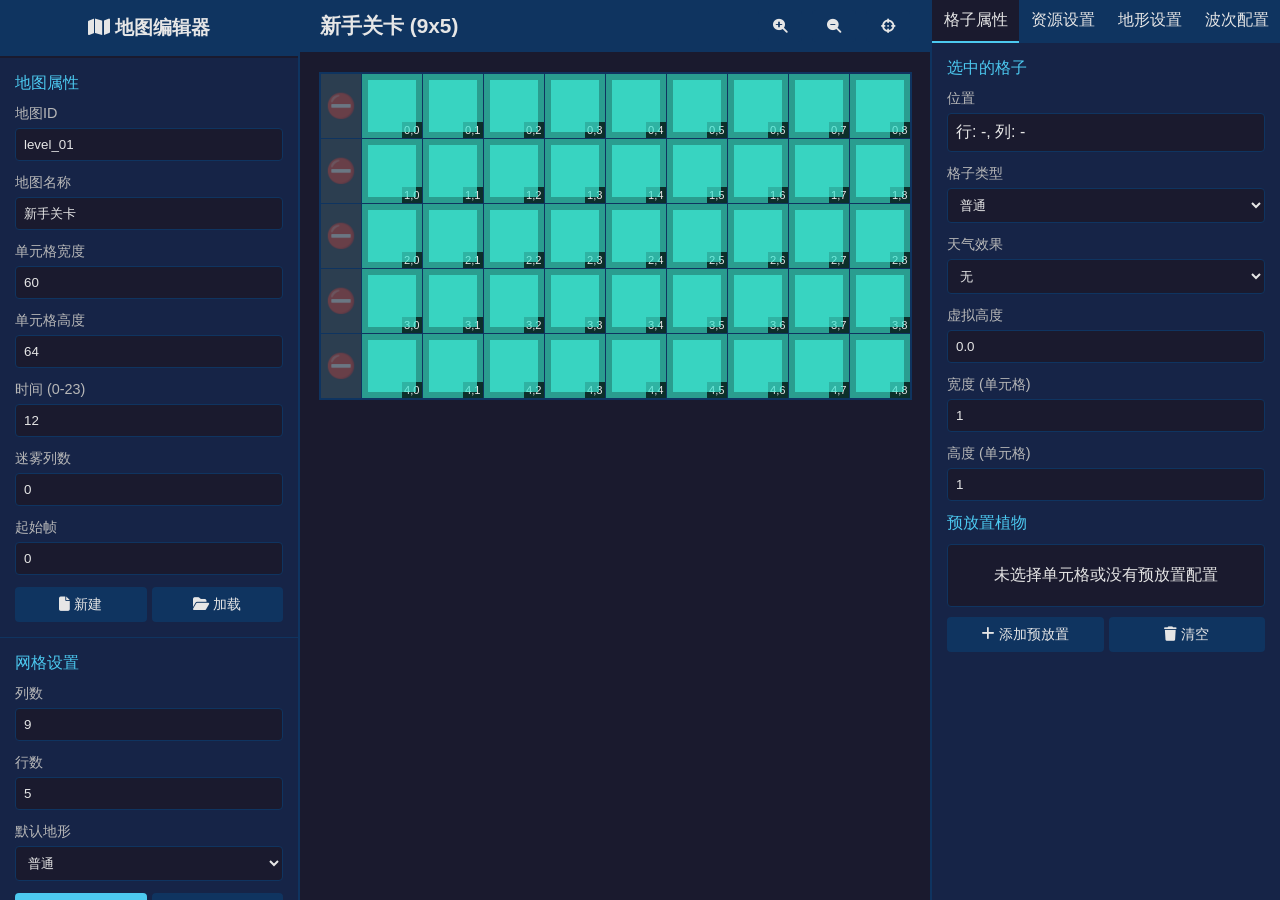
<file: MapEditor/index.html>
<!DOCTYPE html>
<html lang="zh-CN">
	<head>
		<meta charset="UTF-8">
		<meta name="viewport" content="width=device-width, initial-scale=1.0">
		<title>地图编辑器</title>
		<link rel="stylesheet" href="https://cdnjs.cloudflare.com/ajax/libs/font-awesome/6.4.0/css/all.min.css">
		<link rel="stylesheet" href="MapEditor.css">
		<script type="text/javascript" src="MapEditorCore.js" charset="utf-8"></script>
		<meta name="viewport" content="width=device-width, initial-scale=1.0, maximum-scale=1.0, user-scalable=no">
	</head>
	<body>
		<div class="container">
			<!-- 左侧面板 -->
			<div class="left-panel">
				<div class="panel-header">
					<i class="fas fa-map"></i> 地图编辑器
				</div>

				<div class="panel-section">
					<div class="section-title">地图属性</div>
					<div class="form-group">
						<label for="mapId">地图ID</label>
						<input type="text" id="mapId" class="form-control" value="level_01">
					</div>
					<div class="form-group">
						<label for="mapName">地图名称</label>
						<input type="text" id="mapName" class="form-control" value="新手关卡">
					</div>
					<div class="form-group">
						<label for="defCellWidth">单元格宽度</label>
						<input type="number" id="defCellWidth" class="form-control" value="80" min="20" max="200">
					</div>
					<div class="form-group">
						<label for="defCellHeight">单元格高度</label>
						<input type="number" id="defCellHeight" class="form-control" value="80" min="20" max="200">
					</div>
					<div class="form-group">
						<label for="time">时间 (0-23)</label>
						<input type="number" id="time" class="form-control" value="12" min="0" max="23">
					</div>
					<div class="form-group">
						<label for="fogCols">迷雾列数</label>
						<input type="number" id="fogCols" class="form-control" value="0" min="0" max="20">
					</div>
					<div class="form-group">
						<label for="startFrame">起始帧</label>
						<input type="number" id="startFrame" class="form-control" value="0" min="0">
					</div>
					<div class="btn-group">
						<button id="newMapBtn" class="btn"><i class="fas fa-file"></i> 新建</button>
						<button id="loadMapBtn" class="btn"><i class="fas fa-folder-open"></i> 加载</button>
					</div>
				</div>

				<div class="panel-section">
					<div class="section-title">网格设置</div>
					<div class="form-group">
						<label for="gridCols">列数</label>
						<input type="number" id="gridCols" class="form-control" value="9" min="1" max="30">
					</div>
					<div class="form-group">
						<label for="gridRows">行数</label>
						<input type="number" id="gridRows" class="form-control" value="5" min="1" max="30">
					</div>
					<div class="form-group">
						<label for="terrainType">默认地形</label>
						<select id="terrainType" class="form-control">
							<option value="0">普通</option>
							<option value="1">水上</option>
							<option value="2">洞穴</option>
							<option value="3">岩石</option>
							<option value="4">熔岩</option>
							<option value="5">天空</option>
							<option value="6">水下</option>
						</select>
					</div>
					<div class="btn-group">
						<button id="resizeGridBtn" class="btn btn-primary"><i class="fas fa-expand-alt"></i> 应用</button>
						<button id="clearGridBtn" class="btn"><i class="fas fa-trash"></i> 清空</button>
					</div>
				</div>

				<div class="panel-section">
					<div class="section-title">单元格类型</div>
					<div class="form-group">
						<div class="list-item" data-type="0">
							<span class="color-preview grass"></span> 普通
						</div>
						<div class="list-item" data-type="1">
							<span class="color-preview water"></span> 水上
						</div>
						<div class="list-item" data-type="2">
							<span class="color-preview hole"></span> 洞穴
						</div>
						<div class="list-item" data-type="3">
							<span class="color-preview stone"></span> 岩石
						</div>
						<div class="list-item" data-type="4">
							<span class="color-preview lava"></span> 熔岩
						</div>
						<div class="list-item" data-type="5">
							<span class="color-preview sky"></span> 天空
						</div>
						<div class="list-item" data-type="6">
							<span class="color-preview inwater"></span> 水下
						</div>
					</div>
					<div class="form-group">
						<label for="selectedCellType">当前选中类型</label>
						<div id="selectedCellTypeDisplay" class="form-control"
							style="display: flex; align-items: center;">
							<span id="selectedColorPreview" class="color-preview grass"></span>
							<span id="selectedTypeText">普通</span>
						</div>
					</div>
					<div class="btn-group">
						<button id="fillGridBtn" class="btn"><i class="fas fa-fill-drip"></i> 填充全部</button>
					</div>
				</div>
				<div class="panel-section">
					<div class="section-title">阳光设置</div>
					<div class="form-group">
						<label for="generateSunlight">是否生成阳光</label>
						<select id="generateSunlight" class="form-control">
							<option value="true">是</option>
							<option value="false">否</option>
						</select>
					</div>
					<div class="form-group">
						<label for="maxSunlight">最大阳光数</label>
						<input type="number" id="maxSunlight" class="form-control" value="50" min="0" max="999">
					</div>
					<div class="form-group">
						<label for="currentFireCount">基础阳光数</label>
						<input type="number" id="currentFireCount" class="form-control" value="25" min="0" max="999">
					</div>
					<div class="form-group">
						<label for="sunlightEscape">产生时间间隔基数</label>
						<input type="number" id="sunlightEscape" class="form-control" value="600" min="0">
					</div>
					<div class="form-group">
						<label for="sunlightDealt">产生时间间隔随机增量</label>
						<input type="number" id="sunlightDealt" class="form-control" value="550" min="0">
					</div>
					<div class="form-group">
						<label for="sunlightMode">产生模式</label>
						<input type="number" id="sunlightMode" class="form-control" value="1" min="0">
					</div>

					<div class="section-title">特效设置</div>
					<div class="form-group">
						<button id="addEffectBtn" class="btn btn-primary" style="margin-bottom: 10px;">
							<i class="fas fa-plus"></i> 添加特效
						</button>
						<div id="effectsContainer">
							<!-- 特效配置将在这里动态生成 -->
						</div>
					</div>

					<div class="section-title">BGM设置</div>
					<div class="form-group">
						<label for="defBgm">默认BGM</label>
						<input type="number" id="defBgm" class="form-control" value="1" min="0" max="10">
					</div>

					<!-- 在resources-tab标签页中添加 -->
					<div class="section-title">地图描述</div>
					<div class="form-group">
						<label for="descText">描述文本</label>
						<input type="text" id="descText" class="form-control" value="地图名\天气\模式\攻击波数">
					</div>
					<div class="form-group">
						<label for="descLib">描述库GUID</label>
						<input type="text" id="descLib" class="form-control" value="">
					</div>
					<div class="form-group">
						<label for="descImage">描述图像GUID</label>
						<input type="text" id="descImage" class="form-control" value="">
					</div>
					<div class="form-group">
						<label for="descMon">描述怪物 (用逗号分隔)</label>
						<input type="text" id="descMon" class="form-control" value="">
					</div>
					<div class="form-group">
						<label for="descBoss">BOSS描述</label>
						<input type="text" id="descBoss" class="form-control" value="">
					</div>
					<div class="form-group">
						<label for="descBossLib">BOSS库GUID</label>
						<input type="text" id="descBossLib" class="form-control" value="">
					</div>
					<div class="form-group">
						<label for="descBossImage">BOSS图像GUID</label>
						<input type="text" id="descBossImage" class="form-control" value="">
					</div>
				</div>
				<!-- 地图进阶属性 -->
				<div class="panel-section">
					<div class="section-title">进阶属性</div>
					<div class="form-group">
						<label for="defExp">基础经验</label>
						<input type="number" id="defExp" class="form-control" value="5000">
					</div>
					<div class="form-group">
						<label for="defExpDelta">经验增量</label>
						<input type="number" id="defExpDelta" class="form-control" value="5000">
					</div>
					<div class="form-group">
						<label for="warnMsg">警告信息</label>
						<input type="text" id="warnMsg" class="form-control" value="">
					</div>
				</div>

				<!-- 老鼠洞设置 -->
				<div class="panel-section">
					<div class="section-title">老鼠洞设置</div>
					<div class="form-group">
						<label for="holeCol">老鼠洞列数（从右侧算起）</label>
						<input type="number" id="holeCol" class="form-control" value="0">
					</div>
					<div class="form-group">
						<label for="holeMon">老鼠洞怪物ID列表（逗号分隔）</label>
						<input type="text" id="holeMon" class="form-control" value="">
					</div>
					<div class="form-group">
						<label for="holeGenBase">生成老鼠洞础间隔（帧）</label>
						<input type="number" id="holeGenBase" class="form-control" value="0">
					</div>
					<div class="form-group">
						<label for="holeGenDelta">生成老鼠洞随机增量（帧）</label>
						<input type="number" id="holeGenDelta" class="form-control" value="0">
					</div>
					<div class="form-group">
						<label for="holeSpawnBase">老鼠洞刷怪基础间隔（帧）</label>
						<input type="number" id="holeSpawnBase" class="form-control" value="0">
					</div>
					<div class="form-group">
						<label for="holeSpawnDelta">老鼠洞刷怪随机增量（帧）</label>
						<input type="number" id="holeSpawnDelta" class="form-control" value="0">
					</div>
				</div>

				<!-- 限时模式配置 -->
				<div class="panel-section">
					<div class="section-title">限时模式</div>
					<div class="form-group">
						<label for="timeLimitEnabled">限时模式</label>
						<select id="timeLimitEnabled" class="form-control">
							<option value="false">禁用</option>
							<option value="true">启用</option>
						</select>
					</div>
					<div class="form-group" id="timeLimitSecondsGroup" style="display: none;">
						<label for="timeLimitSeconds">限时时长 (秒)</label>
						<input type="number" id="timeLimitSeconds" class="form-control" value="60" min="1" max="9999">
					</div>
				</div>

				<div class="panel-section">
					<div class="section-title">操作</div>
					<div class="btn-group">
						<button id="saveMapBtn" class="btn btn-primary"><i class="fas fa-save"></i> 保存地图</button>
					</div>
					<div class="btn-group" style="margin-top: 10px;">
						<button id="exportJsonBtn" class="btn"><i class="fas fa-code"></i> 查看JSON</button>
						<button id="importJsonBtn" class="btn"><i class="fas fa-file-import"></i> 加载JSON</button>
					</div>
					<div class="btn-group" style="margin-top: 10px;">
						<button id="exportLuaBtn" class="btn"><i class="fas fa-code"></i> 查看Lua</button>
					</div>
				</div>
			</div>

			<!-- 中间地图区域 -->
			<div class="map-area">
				<div class="map-header">
					<div class="map-title" id="currentMapTitle">新手关卡 (9x5)</div>
					<div class="map-controls">
						<button id="zoomInBtn" class="btn"><i class="fas fa-search-plus"></i></button>
						<button id="zoomOutBtn" class="btn"><i class="fas fa-search-minus"></i></button>
						<button id="centerMapBtn" class="btn"><i class="fas fa-crosshairs"></i></button>
					</div>
				</div>
				<div class="map-container">
					<div id="gridContainer" class="grid-container"
						style="grid-template-columns: repeat(9, 80px); grid-template-rows: repeat(5, 80px);">
						<!-- 网格单元格将通过JavaScript动态生成 -->
					</div>
				</div>
			</div>

			<!-- 右侧面板 -->
			<div class="right-panel">
				<div class="tab-container">
					<div class="tab active" data-tab="cell">格子属性</div>
					<div class="tab" data-tab="resources">资源设置</div>
					<div class="tab" data-tab="regions">地形设置</div>
					<div class="tab" data-tab="waves">波次配置</div>
				</div>

				<div class="tab-content">
					<!-- 单元格属性标签页 -->
					<div id="cell-tab" class="tab-pane active">
						<div class="section-title">选中的格子</div>
						<div class="form-group">
							<label>位置</label>
							<div class="form-control">行: <span id="cellRow">-</span>, 列: <span id="cellCol">-</span>
							</div>
						</div>
						<div class="form-group">
							<label for="cellType">格子类型</label>
							<select id="cellType" class="form-control">
								<option value="0">普通</option>
								<option value="1">水上</option>
								<option value="2">洞穴</option>
								<option value="3">岩石</option>
								<option value="4">熔岩</option>
								<option value="5">天空</option>
								<option value="6">水下</option>
							</select>
						</div>
						<div class="form-group">
							<label for="cellWeather">天气效果</label>
							<select id="cellWeather" class="form-control">
								<option value="0">无</option>
								<option value="1">雾</option>
							</select>
						</div>
						<div class="form-group">
							<label for="cellVirtualZ">虚拟高度</label>
							<input type="number" id="cellVirtualZ" class="form-control" value="0.0" step="0.1">
						</div>
						<div class="form-group">
							<label for="cellWidth">宽度 (单元格)</label>
							<input type="number" id="cellWidth" class="form-control" value="1" min="1" max="5">
						</div>
						<div class="form-group">
							<label for="cellHeight">高度 (单元格)</label>
							<input type="number" id="cellHeight" class="form-control" value="1" min="1" max="5">
						</div>

						<div class="section-title">预放置植物</div>
						<div id="prePlaceContainer">
							<div class="form-control" style="text-align: center; padding: 20px;">
								未选择单元格或没有预放置配置
							</div>
						</div>
						<div class="btn-group" style="margin-top: 10px;">
							<button id="addPrePlaceBtn" class="btn"><i class="fas fa-plus"></i> 添加预放置</button>
							<button id="clearPrePlaceBtn" class="btn"><i class="fas fa-trash"></i> 清空</button>
						</div>
					</div>

					<!-- 波次配置标签页 -->
					<div id="waves-tab" class="tab-pane">
						<div class="section-title">
							<span>波次配置</span>
							<button id="addWaveBtn" class="btn btn-primary"
								style="padding: 3px 8px; font-size: 0.75rem;"><i class="fas fa-plus"></i> 添加波次</button>
							<button id="quickWaveBtn" class="btn btn-primary"
								style="padding: 3px 8px; font-size: 0.75rem; margin-left: 5px;"><i
									class="fas fa-bolt"></i> 快速生成</button>
							<button id="templateWaveBtn" class="btn btn-primary"
								style="padding: 3px 8px; font-size: 0.75rem; margin-left: 5px;">
								<i class="fas fa-magic"></i> 智能模板
							</button>
						</div>
						<div id="wavesContainer">
							<!-- <div class="wave-item">
                            <div class="wave-header">
                                <div class="wave-title">波次 1</div>
                                <div>
                                    <button class="btn edit-wave" style="padding: 2px 5px; font-size: 0.8rem;"><i
                                            class="fas fa-edit"></i></button>
                                    <button class="btn btn-danger delete-wave" style="padding: 2px 5px; font-size: 0.8rem;"><i
                                            class="fas fa-trash"></i></button>
                                </div>
                            </div>
                            <div class="task-item">
                                <div><strong>任务 1</strong></div>
                                <div class="monster-item">
                                    <div class="monster-icon"></div>
                                    <div>普通僵尸 x 10</div>
                                </div>
                            </div>
                        </div> -->
						</div>
					</div>
					<div id="regions-tab" class="tab-pane">
						<div class="section-title">移动平台组</div>
						<div class="form-group">
							<button id="addPlatformGroupBtn" class="btn btn-primary" style="margin-bottom: 10px;">
								<i class="fas fa-plus"></i> 添加平台组
							</button>
							<div id="platformGroupsContainer">
								<!-- 平台组列表动态生成 -->
								<div class="form-control" style="text-align:center;">暂无平台组</div>
							</div>
						</div>

						<div class="section-title">棉花糖区域</div>
						<div class="form-group">
							<button id="addCottonCandyZoneBtn" class="btn btn-primary" style="margin-bottom: 10px;">
								<i class="fas fa-plus"></i> 添加区域
							</button>
							<div id="cottonCandyZonesContainer">
								<!-- 区域列表动态生成 -->
								<div class="form-control" style="text-align:center;">暂无棉花糖区域</div>
							</div>
						</div>
						<div class="section-title">空洞生成模式</div>
						<div class="form-group">
							<label for="holeGenMode">生成模式</label>
							<select id="holeGenMode" class="form-control">
								<option value="columnRandom">按列随机</option>
								<option value="timed">定时生成</option>
							</select>
						</div>
						<div id="timedIntervalGroup" class="form-group" style="display: none;">
							<label for="timedInterval">间隔（秒）</label>
							<input type="number" id="timedInterval" class="form-control" value="5.0" step="0.5" min="1">
						</div>

					</div>

					<!-- 资源设置标签页 -->
					<div id="resources-tab" class="tab-pane">
						<div class="section-title">背景设置</div>
						<div class="form-group">
							<label for="backgroundLib">资源库</label>
							<input type="text" id="backgroundLib" class="form-control" value="backgrounds">
						</div>
						<div class="form-group">
							<label for="backgroundImage">图像ID</label>
							<input type="text" id="backgroundImage" class="form-control" value="bg_grassland">
						</div>
						<div class="form-group">
							<label for="backgroundOffsetX">偏移X</label>
							<input type="number" id="backgroundOffsetX" class="form-control" value="0">
						</div>
						<div class="form-group">
							<label for="backgroundOffsetY">偏移Y</label>
							<input type="number" id="backgroundOffsetY" class="form-control" value="0">
						</div>

						<div class="section-title">前景设置</div>
						<div class="form-group">
							<label for="foregroundLib">资源库</label>
							<input type="text" id="foregroundLib" class="form-control" value="foregrounds">
						</div>
						<div class="form-group">
							<label for="foregroundImage">图像ID</label>
							<input type="text" id="foregroundImage" class="form-control" value="fg_trees">
						</div>
						<div class="form-group">
							<label for="foregroundOffsetX">偏移X</label>
							<input type="number" id="foregroundOffsetX" class="form-control" value="0">
						</div>
						<div class="form-group">
							<label for="foregroundOffsetY">偏移Y</label>
							<input type="number" id="foregroundOffsetY" class="form-control" value="0">
						</div>


					</div>
				</div>
			</div>
		</div>

		<!-- JSON查看/编辑模态框 -->
		<div id="jsonModal" class="modal">
			<div class="modal-content">
				<div class="modal-header">
					<h3>地图JSON数据</h3>
					<span class="close-modal">&times;</span>
				</div>
				<div class="modal-body">
					<div class="btn-group" style="margin-bottom: 15px;">
						<button id="copyJsonBtn" class="btn"><i class="fas fa-copy"></i> 复制JSON</button>
						<button id="loadJsonBtn" class="btn"><i class="fas fa-file-import"></i> 导入JSON</button>
					</div>
					<div id="jsonViewer" class="json-viewer">
						{/* JSON数据将在这里显示 */}
					</div>
				</div>
			</div>
		</div>

		<div id="luaModal" class="modal">
			<div class="modal-content">
				<div class="modal-header">
					<h3>地图Lua Table数据</h3>
					<span class="close-lua-modal">&times;</span>
				</div>
				<div class="modal-body">
					<div class="btn-group" style="margin-bottom: 15px;">
						<button id="copyLuaBtn" class="btn"><i class="fas fa-copy"></i> 复制Lua</button>
						<button id="downloadLuaBtn" class="btn"><i class="fas fa-download"></i> 下载Lua文件</button>
					</div>
					<div id="luaViewer" class="json-viewer">
						{/* Lua数据将在这里显示 */}
					</div>
				</div>
			</div>
		</div>

		<!-- 波次编辑模态框 -->
		<div id="waveEditModal" class="modal">
			<div class="modal-content">
				<div class="modal-header">
					<h3>波次配置编辑</h3>
					<span class="close-modal">&times;</span>
				</div>
				<div class="modal-body" style="display: flex; height: 500px;"> <!-- 添加 flex 布局和固定高度以支持滚动 -->
					<!-- 左侧侧边栏：任务管理列表 -->
					<div id="taskSidebar" class="task-sidebar"
						style="width: 25%; border-right: 1px solid #0f3460; padding: 10px; overflow-y: auto;">
						<!-- 任务列表将通过 JS 动态生成 -->
					</div>
					<!-- 右侧编辑区域 -->
					<div id="waveEditRight" style="width: 80%; padding: 10px; overflow-y: auto;">
						<div class="tab-container" style="margin-bottom: 10px;">
							<div class="tab active" data-tab="basic">基础设置</div>
							<div class="tab" data-tab="monsters">怪物配置</div>
							<div class="tab" data-tab="boss">BOSS设置</div>
							<div class="tab" data-tab="infinite">无限循环怪物</div>
							<div class="tab" data-tab="healthbar">血条配置</div>
						</div>
						<div id="waveEditContent">
							<!-- 编辑表单将在这里动态生成 -->
						</div>
					</div>
				</div>
				<div class="modal-footer" style="padding: 10px; text-align: right;"> <!-- 新增 footer 以放置按钮，避免按钮被滚动隐藏 -->
					<div class="btn-group">
						<button id="saveWaveBtn" class="btn btn-primary">保存波次</button>
						<button id="cancelWaveBtn" class="btn">取消</button>
					</div>
				</div>
			</div>
		</div>

		<!-- 快速生成波次模态框 -->
		<div id="quickWaveModal" class="modal">
			<div class="modal-content" style="max-width: 600px;">
				<div class="modal-header">
					<h3>快速生成刷怪波次</h3>
					<span class="close-modal">&times;</span>
				</div>
				<div class="modal-body">
					<div class="form-group">
						<label>总刷怪数量</label>
						<input type="number" id="quickTotalCount" class="form-control" value="50" min="1">
					</div>
					<div class="form-group">
						<label>必刷怪物</label>
						<div id="requiredMonstersContainer">
							<!-- 动态添加必刷怪物条目 -->
						</div>
						<button id="addRequiredMonsterBtn" class="btn" style="margin-top: 5px;"><i
								class="fas fa-plus"></i> 添加必刷怪物</button>
					</div>
					<div class="form-group">
						<label>填充怪物ID列表（用逗号分隔）</label>
						<input type="text" id="fillerMonsterIds" class="form-control"
							placeholder="例如: zombie_normal, conehead_zombie" value="zombie_normal">
					</div>
					<div class="form-group">
						<label>任务间隔（帧）</label>
						<div style="display: flex; gap: 10px;">
							<input type="number" id="intervalMin" class="form-control" placeholder="最小" value="60"
								min="1" style="width: 50%;">
							<input type="number" id="intervalMax" class="form-control" placeholder="最大" value="180"
								min="1" style="width: 50%;">
						</div>
					</div>
					<div class="btn-group" style="margin-top: 20px;">
						<button id="generateQuickWaveBtn" class="btn btn-primary">生成波次</button>
						<button class="btn close-modal">取消</button>
					</div>
				</div>
			</div>
		</div>


		<div id="templateWaveModal" class="modal" style="display:none;">
			<div class="modal-content" style="max-width:700px;">
				<div class="modal-header">
					<h3><i class="fas fa-magic"></i> 智能刷怪模板生成（权重版）</h3>
					<span class="close-modal">&times;</span>
				</div>
				<div class="modal-body">
					<div class="form-group">
						<label>普通怪物列表（格式：ID:权重，逗号分隔）</label>
						<textarea id="templateNormalIds" class="form-control" rows="4"
							placeholder="例如：fvm:normal_mouse:10, fvm:football_mouse:6"></textarea>
						<small>权重越高 → 出现越早、概率越大、数量越多（默认权重10）</small>
					</div>
					<hr>
					<!-- 中场BOSS区域（可动态添加） -->
					<div class="form-group">
						<label>中场 BOSS 列表</label>
						<div id="midBossesContainer" style="margin-bottom:8px;">
							<!-- 动态插入行 -->
						</div>
						<button type="button" id="addMidBossBtn" class="btn btn-sm"
							style="background:#6c757d; color:white;">
							<i class="fas fa-plus"></i> 添加中场BOSS
						</button>
						<small>每个中场BOSS将在指定波次单独出现（该波次原有任务将被替换）。</small>
					</div>
					<hr>
					<div class="form-row" style="display:flex; gap:10px;">
						<div class="form-group" style="flex:2;">
							<label>最终 BOSS ID（可选）</label>
							<input type="text" id="templateBossId" class="form-control" placeholder="例如：fvm:final_boss">
						</div>
						<div class="form-group" style="flex:1;">
							<label>总波次数</label>
							<input type="number" id="templateWaveCount" class="form-control" value="14" min="2"
								max="20">
						</div>
					</div>
					<div class="btn-group" style="margin-top:20px;">
						<button id="generateTemplateBtn" class="btn btn-success">
							<i class="fas fa-check"></i> 生成波次
						</button>
						<button class="btn close-modal">取消</button>
					</div>
					<hr>
					<small class="text-muted">
						提示：生成后将<strong>替换</strong>当前所有波次配置，建议先备份。
					</small>
				</div>
			</div>
		</div>
		
		
	</body>
</html>
</file>
<file: MapEditor/MapEditor.css>
* {
	margin: 0;
	padding: 0;
	box-sizing: border-box;
	font-family: 'Segoe UI', Tahoma, Geneva, Verdana, sans-serif;
}

body {
	background-color: #1a1a2e;
	color: #e6e6e6;
	overflow: hidden;
}

.container {
	display: flex;
	height: 100vh;
}

/* 左侧面板 */
.left-panel {
	width: 300px;
	background-color: #162447;
	display: flex;
	flex-direction: column;
	border-right: 2px solid #0f3460;
	overflow-y: auto;
}

.panel-header {
	padding: 15px;
	background-color: #0f3460;
	text-align: center;
	font-size: 1.2rem;
	font-weight: bold;
	border-bottom: 2px solid #1a1a2e;
}

.panel-section {
	padding: 15px;
	border-bottom: 1px solid #0f3460;
}

.section-title {
	font-size: 1rem;
	margin-bottom: 10px;
	color: #4cc9f0;
	display: flex;
	justify-content: space-between;
	align-items: center;
}

.section-title i {
	cursor: pointer;
}

.form-group {
	margin-bottom: 12px;
}

.form-group label {
	display: block;
	margin-bottom: 5px;
	font-size: 0.9rem;
	color: #b8b8b8;
}

.form-control {
	width: 100%;
	padding: 8px;
	background-color: #1a1a2e;
	border: 1px solid #0f3460;
	border-radius: 4px;
	color: #e6e6e6;
}

.form-control:focus {
	outline: none;
	border-color: #4cc9f0;
}

select.form-control {
	cursor: pointer;
}

.btn {
	padding: 8px 15px;
	background-color: #0f3460;
	color: #e6e6e6;
	border: none;
	border-radius: 4px;
	cursor: pointer;
	font-size: 0.9rem;
	transition: background-color 0.2s;
}

.btn:hover {
	background-color: #1a1a2e;
}

.btn-primary {
	background-color: #4cc9f0;
	color: #1a1a2e;
}

.btn-primary:hover {
	background-color: #3aa8cc;
}

.btn-danger {
	background-color: #e43f5a;
}

.btn-danger:hover {
	background-color: #c82333;
}

.btn-group {
	display: flex;
	gap: 5px;
}

.btn-group .btn {
	flex: 1;
}

.cell-type {
	display: inline-block;
	width: 20px;
	height: 20px;
	margin-right: 5px;
	border: 1px solid #333;
	vertical-align: middle;
}

/* 更新单元格类型颜色 */
.grass {
	background-color: #2a9d8f;
}

.water {
	background-color: #264653;
}

.hole {
	background-color: #6d6875;
}

.stone {
	background-color: #b7b7a4;
}

.lava {
	background-color: #e76f51;
}

.sky {
	background-color: #a2d2ff;
}

.inwater {
	background-color: #1d3557;
}

/* 中间地图区域 */
.map-area {
	flex: 1;
	display: flex;
	flex-direction: column;
	background-color: #1a1a2e;
	overflow: auto;
}

.map-header {
	padding: 10px 20px;
	background-color: #0f3460;
	display: flex;
	justify-content: space-between;
	align-items: center;
}

.map-title {
	font-size: 1.3rem;
	font-weight: bold;
}

.map-controls {
	display: flex;
	gap: 10px;
}

.map-container {
	flex: 1;
	padding: 20px;
	display: flex;
	justify-content: center;
	align-items: flex-start;
	overflow: auto;
}

.grid-container {
	display: grid;
	gap: 1px;
	background-color: #0f3460;
	border: 2px solid #0f3460;
	position: relative;
}

.grid-cell {
	background-color: #162447;
	display: flex;
	justify-content: center;
	align-items: center;
	cursor: pointer;
	position: relative;
	transition: background-color 0.1s;
}

.grid-cell:hover {
	filter: brightness(1.2);
}

.cell-selected {
	outline: 2px solid #4cc9f0;
	z-index: 10;
}

.cell-info {
	position: absolute;
	bottom: 0;
	right: 0;
	font-size: 0.7rem;
	background-color: rgba(0, 0, 0, 0.7);
	padding: 2px;
}

.cell-type-icon {
	width: 80%;
	height: 80%;
	opacity: 0.7;
}

/* 右侧面板 */
.right-panel {
	width: 350px;
	background-color: #162447;
	display: flex;
	flex-direction: column;
	border-left: 2px solid #0f3460;
	overflow-y: auto;
}

.tab-container {
	display: flex;
	background-color: #0f3460;
}

.tab {
	flex: 1;
	padding: 10px;
	text-align: center;
	cursor: pointer;
	border-bottom: 2px solid transparent;
}

.tab.active {
	border-bottom: 2px solid #4cc9f0;
	background-color: #1a1a2e;
}

.tab-content {
	flex: 1;
	padding: 15px;
	overflow-y: auto;
}

.tab-pane {
	display: none;
}

.tab-pane.active {
	display: block;
}

.wave-item {
	background-color: #1a1a2e;
	border: 1px solid #0f3460;
	border-radius: 4px;
	margin-bottom: 10px;
	padding: 10px;
}

.wave-header {
	display: flex;
	justify-content: space-between;
	align-items: center;
	margin-bottom: 8px;
}

.wave-title {
	font-weight: bold;
	color: #4cc9f0;
}

.task-item {
	background-color: #0f3460;
	border-radius: 4px;
	padding: 8px;
	margin-bottom: 5px;
	font-size: 0.9rem;
}

.monster-item {
	display: flex;
	align-items: center;
	padding: 5px;
	background-color: #1a1a2e;
	border-radius: 3px;
	margin-bottom: 3px;
}

.monster-icon {
	width: 20px;
	height: 20px;
	border-radius: 50%;
	background-color: #e43f5a;
	margin-right: 8px;
}

.list-item {
	padding: 8px;
	background-color: #1a1a2e;
	border: 1px solid #0f3460;
	margin-bottom: 5px;
	border-radius: 4px;
	cursor: pointer;
}

.list-item:hover {
	background-color: #0f3460;
}

.list-item.selected {
	border-color: #4cc9f0;
	background-color: #0f3460;
}

/* 模态框 */
.modal {
	display: none;
	position: fixed;
	top: 0;
	left: 0;
	width: 100%;
	height: 100%;
	background-color: rgba(0, 0, 0, 0.8);
	z-index: 1000;
	justify-content: center;
	align-items: center;
}

.modal-content {
	background-color: #162447;
	width: 90%;
	max-width: 1000px;
	border-radius: 8px;
	overflow: hidden;
}

.modal-header {
	padding: 15px;
	background-color: #0f3460;
	display: flex;
	justify-content: space-between;
	align-items: center;
}

.modal-body {
	padding: 20px;
	max-height: 70vh;
	overflow-y: auto;
}

.close-modal {
	font-size: 1rem;
	cursor: pointer;
	color: #e6e6e6;
}

/* 滚动条样式 */
::-webkit-scrollbar {
	width: 8px;
	height: 8px;
}

::-webkit-scrollbar-track {
	background: #0f3460;
}

::-webkit-scrollbar-thumb {
	background: #4cc9f0;
	border-radius: 4px;
}

::-webkit-scrollbar-thumb:hover {
	background: #3aa8cc;
}

.color-preview {
	width: 20px;
	height: 20px;
	display: inline-block;
	margin-right: 5px;
	vertical-align: middle;
	border: 1px solid #333;
}

.json-viewer {
	background-color: #1a1a2e;
	border: 1px solid #0f3460;
	border-radius: 4px;
	padding: 15px;
	font-family: 'Courier New', monospace;
	font-size: 0.9rem;
	white-space: pre-wrap;
	max-height: 400px;
	overflow-y: auto;
}

/* Lua代码高亮样式 */
.lua-keyword {
    color: #569cd6;
    font-weight: bold;
}

.lua-string {
    color: #ce9178;
}

.lua-number {
    color: #b5cea8;
}

.lua-comment {
    color: #6a9955;
    font-style: italic;
}

/* Lua模态框样式 */
#luaViewer {
    font-family: 'Courier New', Courier, monospace;
    font-size: 14px;
    line-height: 1.5;
    white-space: pre-wrap;
    word-break: break-all;
    background-color: #1e1e1e;
    color: #d4d4d4;
    padding: 15px;
    border-radius: 5px;
    max-height: 600px;
    overflow-y: auto;
}

/* 任务列表样式 */
.task-list-item {
    margin-bottom: 10px;
    border: 1px solid #ddd;
    border-radius: 5px;
    cursor: pointer;
    transition: all 0.3s;
}

.task-list-item:hover {
    background-color: #f5f5f5;
}

.task-list-item.active {
    border-color: #007bff;
    background-color: #e7f3ff;
}

.task-list-item .badge {
    margin-left: 5px;
    font-size: 0.7rem;
}

/* 任务编辑内容区域 */
#currentTaskContent {
    border-top: 1px solid #eee;
    padding-top: 20px;
    margin-top: 20px;
}

/* 任务编辑标签页 */
.task-edit-tab {
    display: none;
}

/* 模态窗口左右布局 */

.task-sidebar {
    background-color: #1a1a2e;
    border-right: 2px solid #0f3460;
    padding: 15px;
    overflow-y: auto;
}

.task-sidebar .section-title {
    font-size: 1rem;
    margin-bottom: 10px;
    color: #4cc9f0;
}

.task-sidebar .btn-primary {
    width: 100%;  /* 让添加按钮占满宽度 */
    margin-bottom: 10px;
}

.task-list-item {
    background-color: #162447;
    border: 1px solid #0f3460;
    border-radius: 4px;
    padding: 10px;
    margin-bottom: 10px;
    cursor: pointer;
    transition: background-color 0.2s;
}

.task-list-item:hover {
    background-color: #0f3460;
}

.task-list-item.active {
    background-color: #0f3460;
    border-color: #4cc9f0;
}

.task-list-item .task-header {
    display: flex;
    justify-content: space-between;
    align-items: center;
}

.task-list-item .task-title {
    font-weight: bold;
    color: #4cc9f0;
}

.task-list-item .btn-group {
    display: flex;
    gap: 5px;
}

.task-list-item .btn {
    padding: 2px 5px;
    font-size: 0.8rem;
}

/* 模态 footer */
.modal-footer {
    background-color: #0f3460;
    border-top: 1px solid #1a1a2e;
    padding: 10px;
    text-align: right;
}

/* Lua模态窗口 */
/* Lua模态框样式 */
#luaModal .modal-content {
    background-color: #162447;
    width: 90%;
    max-width: 1200px;
    max-height: 90vh;
    border-radius: 8px;
    overflow: hidden;
    display: flex;
    flex-direction: column;
}

#luaModal .modal-body {
    flex: 1;
    padding: 20px;
    overflow-y: auto;
    background-color: #1a1a2e;
}

#luaViewer {
    background-color: #1e1e1e;
    color: #d4d4d4;
    font-family: 'Consolas', 'Monaco', 'Courier New', monospace;
    font-size: 14px;
    line-height: 1.5;
    white-space: pre-wrap;
    word-break: break-all;
    padding: 15px;
    border-radius: 5px;
    border: 1px solid #0f3460;
    max-height: 60vh;
    overflow-y: auto;
    overflow-x: auto;
}

/* Lua代码高亮样式 - 确保这些样式优先级足够高 */
#luaViewer .lua-keyword {
    color: #569cd6 !important;
    font-weight: bold !important;
}

#luaViewer .lua-string {
    color: #ce9178 !important;
}

#luaViewer .lua-number {
    color: #b5cea8 !important;
}

#luaViewer .lua-comment {
    color: #6a9955 !important;
    font-style: italic !important;
}

.grid-cell.cart-cell {
    background-color: #2c3e50;   /* 深色背景突出推车列 */
    cursor: pointer;
    display: flex;
    align-items: center;
    justify-content: center;
    font-size: 1.2rem;
}
.grid-cell.cart-cell:hover {
    filter: brightness(1.5);
}

.required-monster-row {
    align-items: center;
}
.required-monster-row .form-control {
    margin-bottom: 0;
}

/* ========== 移动端适配 ========== */
@media (max-width: 900px) {
    body {
        overflow: auto;
    }

    .container {
        flex-direction: column;
        height: auto;
        min-height: 100vh;
    }

    /* 左侧面板 */
    .left-panel {
        width: 100%;
        max-height: 40vh;
        border-right: none;
        border-bottom: 2px solid #0f3460;
        overflow-y: auto;
    }

    /* 中间地图区域 */
    .map-area {
        height: 60vh;
        min-height: 400px;
        flex: none;
    }

    .map-container {
        padding: 10px;
        justify-content: flex-start;
        align-items: flex-start;
    }

    .grid-container {
        /* 保持原始列宽，通过滚动查看 */
        overflow: auto;
        -webkit-overflow-scrolling: touch;
    }

    /* 右侧面板 */
    .right-panel {
        width: 100%;
        max-height: 50vh;
        border-left: none;
        border-top: 2px solid #0f3460;
        overflow-y: auto;
    }

    /* 调整按钮组和内边距 */
    .btn-group {
        flex-wrap: wrap;
    }

    .btn {
        padding: 10px 12px;
        font-size: 1rem;
    }

    .form-control {
        font-size: 16px; /* 防止 iOS 自动缩放 */
        padding: 10px;
    }

    .panel-section {
        padding: 12px;
    }

    .section-title {
        font-size: 1.1rem;
    }

    /* 波次编辑模态框在移动端改为上下布局 */
    #waveEditModal .modal-body {
        flex-direction: column;
        height: auto;
        max-height: 70vh;
    }

    #taskSidebar {
        width: 100% !important;
        border-right: none !important;
        border-bottom: 1px solid #0f3460;
        max-height: 200px;
        overflow-y: auto;
    }

    #waveEditRight {
        width: 100% !important;
        padding: 10px;
    }

    /* 所有模态框宽度自适应 */
    .modal-content {
        width: 95%;
        max-width: 95%;
        margin: 10px;
        max-height: 90vh;
    }

    .modal-body {
        max-height: 70vh;
        overflow-y: auto;
    }

    /* 快速生成模态框内输入框 */
    #quickWaveModal .modal-content {
        max-width: 100%;
    }

    /* 标签页字体大小 */
    .tab {
        padding: 12px 5px;
        font-size: 0.9rem;
    }

    /* 列表项增大点击区域 */
    .list-item {
        padding: 12px 10px;
        margin-bottom: 8px;
    }

    /* 推车列图标大小调整 */
    .grid-cell.cart-cell {
        font-size: 1.5rem;
    }
}

/* 针对更小屏幕（手机竖屏）的微调 */
@media (max-width: 480px) {
    .map-header {
        flex-direction: column;
        align-items: flex-start;
        gap: 8px;
    }

    .map-controls {
        align-self: flex-end;
    }

    .btn-group .btn {
        flex: 1 0 auto;
    }

    .cell-info {
        font-size: 0.6rem;
        padding: 1px 3px;
    }
}
</file>
